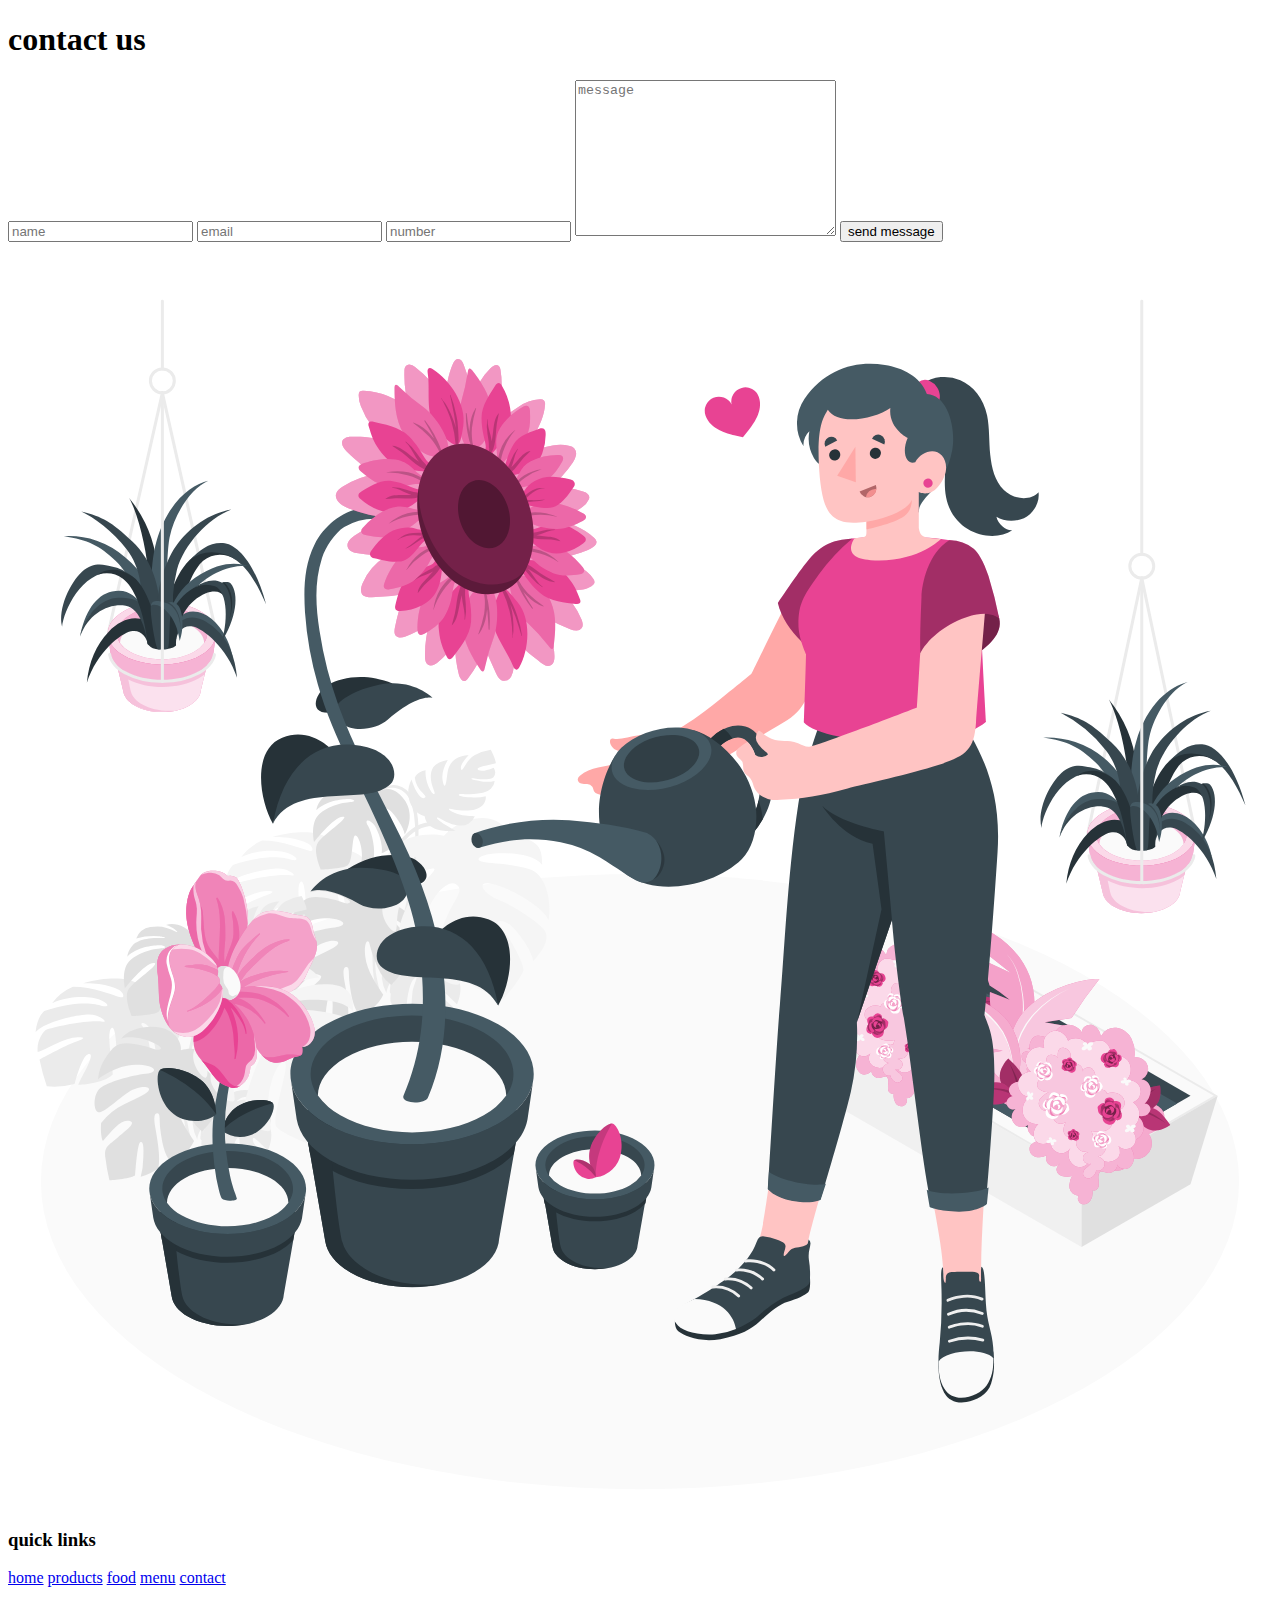
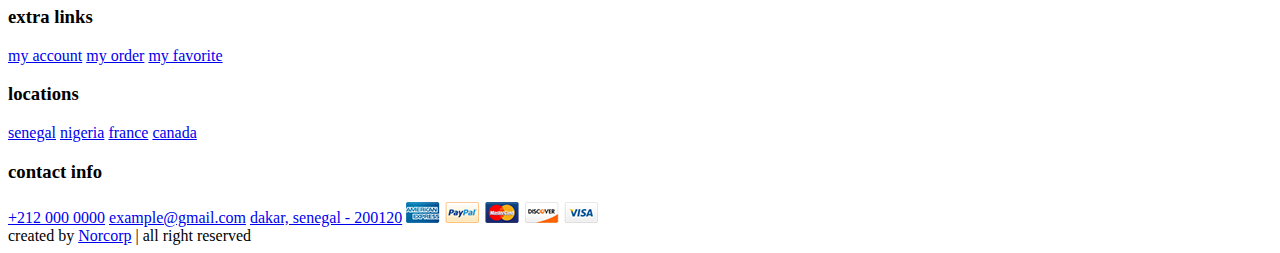
<file: pages/contact.html>
<!DOCTYPE html>
<html lang="en">
<head>
    <meta charset="UTF-8">
    <meta http-equiv="X-UA-Compatible" content="IE=edge">
    <meta name="viewport" content="width=device-width, initial-scale=1.0">
    <title>Contact</title>
</head>
<body>

    <section class="contact">

        <h1 class="heading"><span> contact </span> us </h1>

        <div class="row">
            <form action="">
                <input type="text" placeholder="name" class="box">
                <input type="email" placeholder="email" class="box">
                <input type="number" placeholder="number" class="box">
                <textarea name="" class="box" placeholder="message" id="" cols="30" rows="10"></textarea>
                <input type="submit" value="send message" class="btn">
            </form>
            <div class="image">
                <img src="../images/contact-img.svg" alt="">
            </div>
        </div>

    </section>

    <!-- Footer -->
    <section class="footer">
        <div class="box-container">
            <div class="box">
                <h3>quick links</h3>
                <a href="#">home</a>
                <a href="#">products</a>
                <a href="#">food</a>
                <a href="#">menu</a>
                <a href="#">contact</a>
            </div>

            <div class="box">
                <h3>extra links</h3>
                <a href="#">my account</a>
                <a href="#">my order</a>
                <a href="#">my favorite</a>
            </div>

            <div class="box">
                <h3>locations</h3>
                <a href="#">senegal</a>
                <a href="#">nigeria</a>
                <a href="#">france</a>
                <a href="#">canada</a>
            </div>

            <div class="box">
                <h3>contact info</h3>
                <a href="#">+212 000 0000</a>
                <a href="#">example@gmail.com</a>
                <a href="#">dakar, senegal - 200120</a>
                <img src="../images/payment.png" alt="">
            </div>
        </div>
        <div class="credit">created by <span><a href="#">Norcorp</a></span> | all right reserved</div>
    </section>
    <!-- Footer -->
    
</body>
</html>
</file>
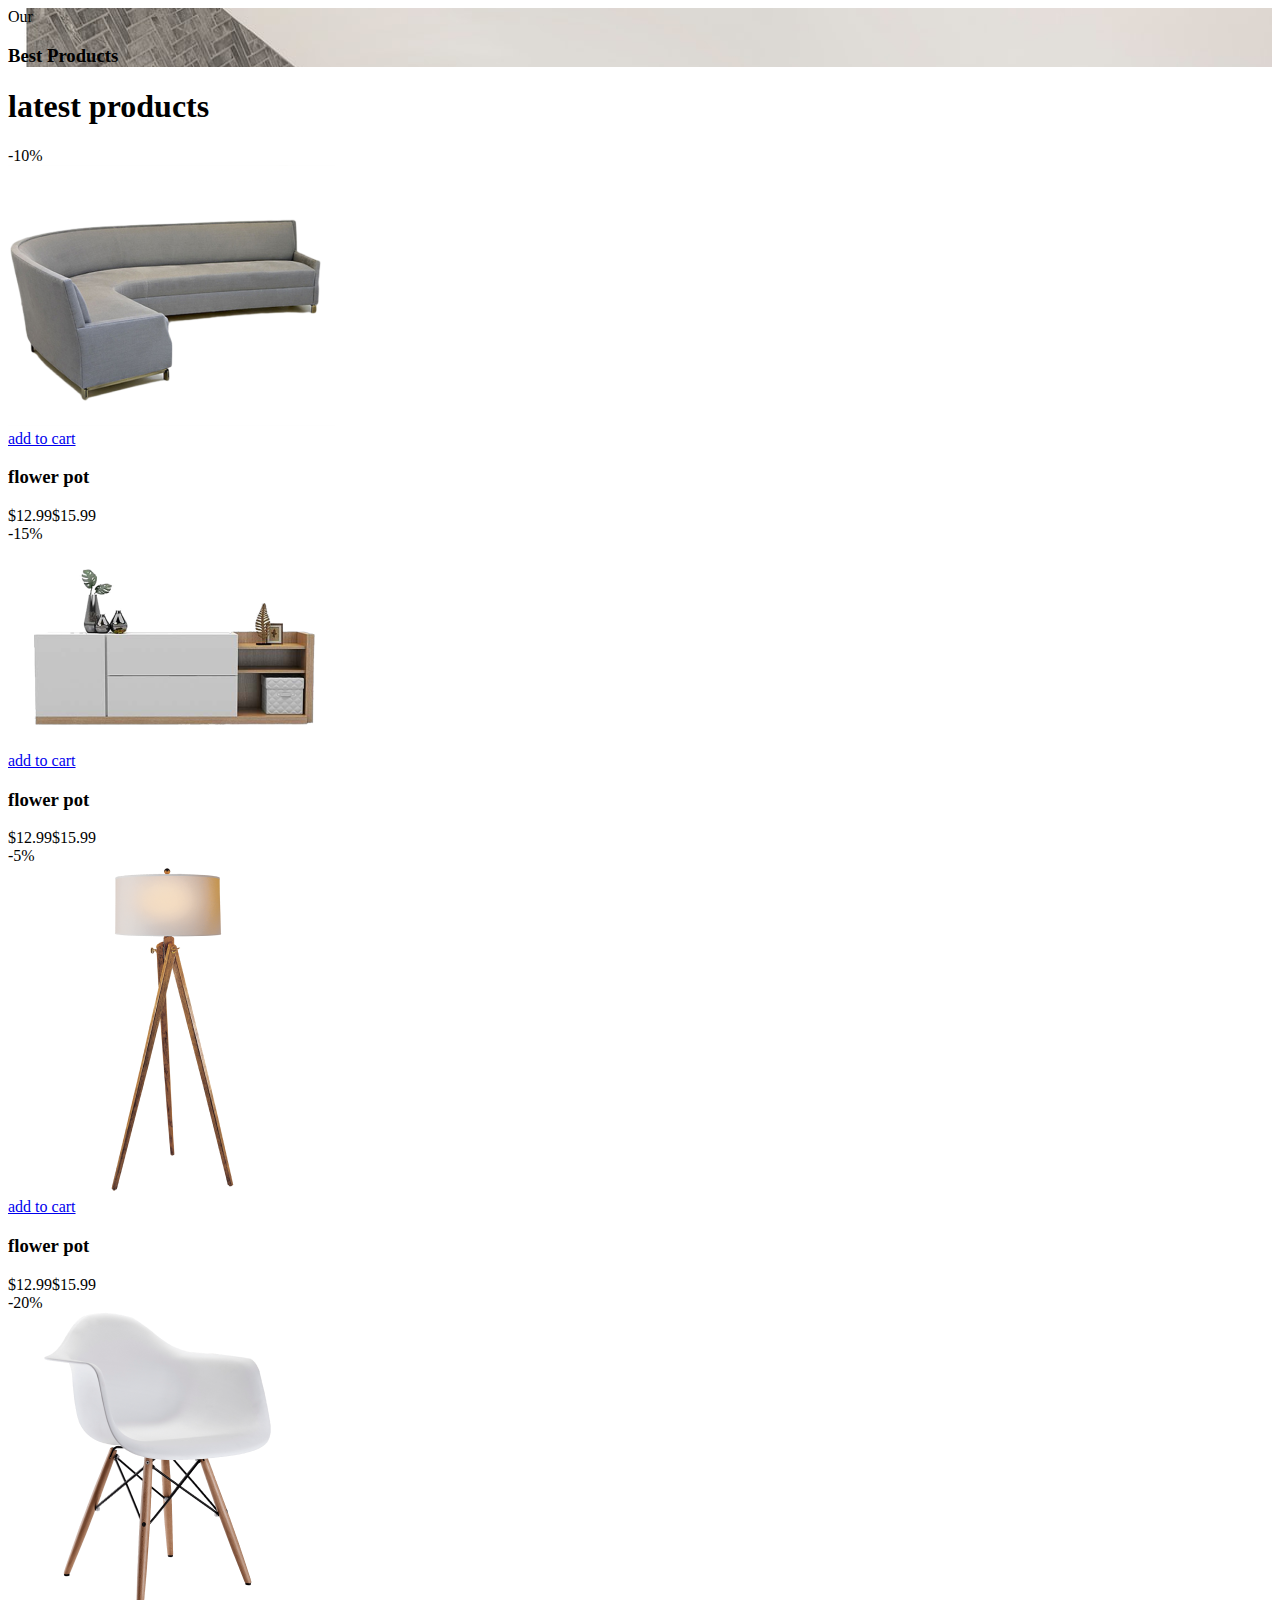
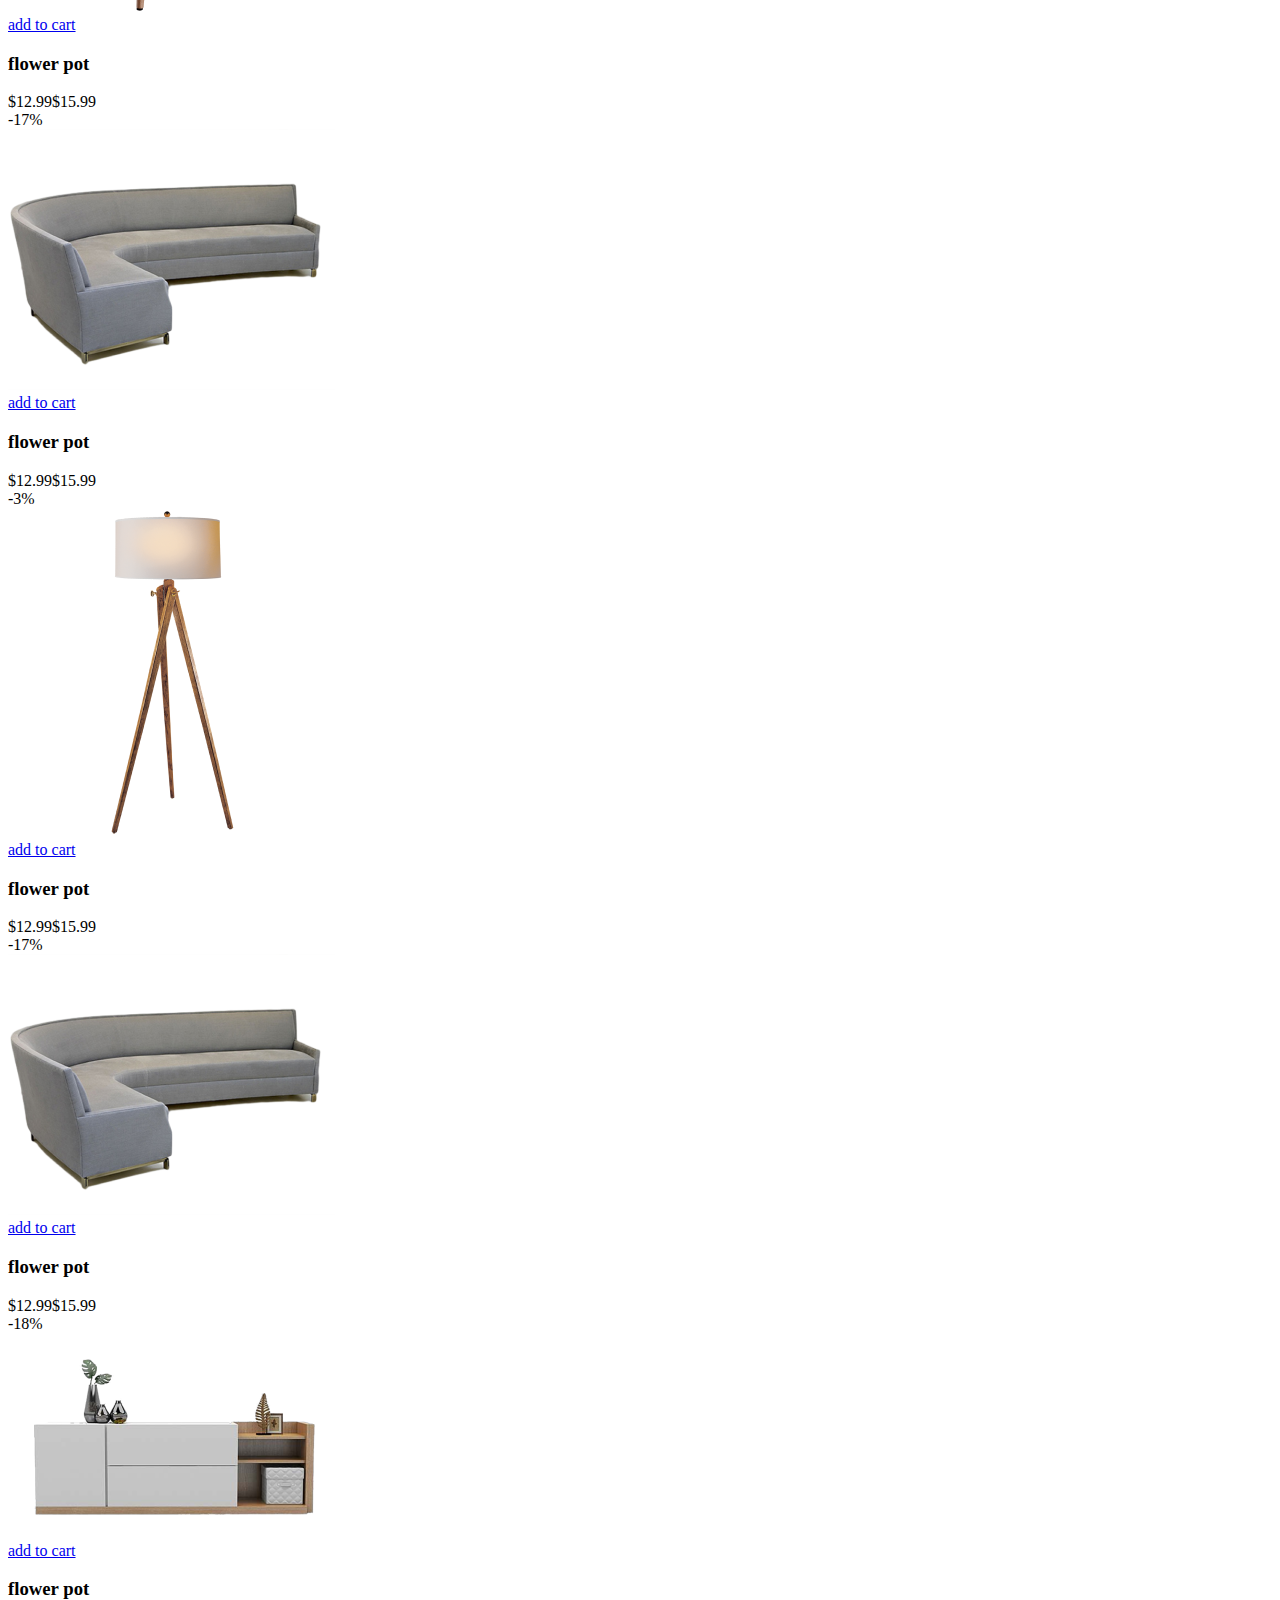
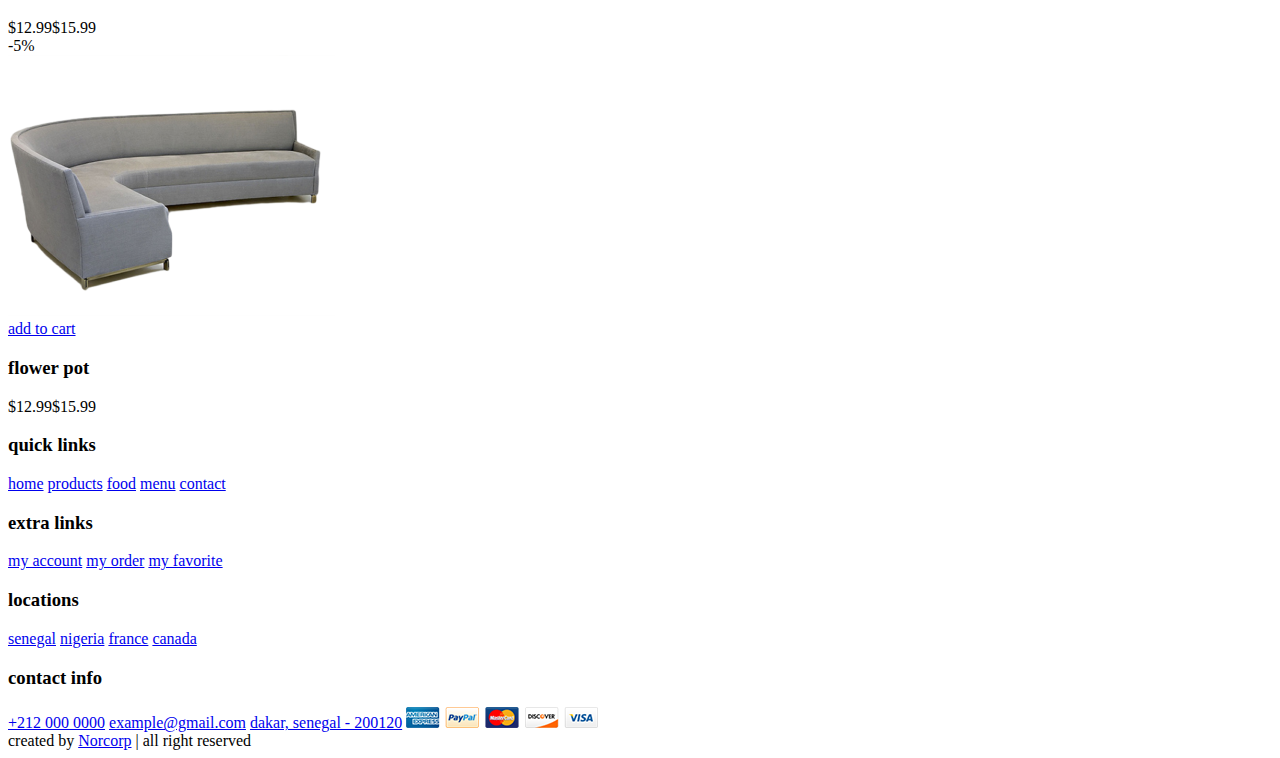
<file: pages/products.html>
<!DOCTYPE html>
<html lang="en">
<head>
    <meta charset="UTF-8">
    <meta http-equiv="X-UA-Compatible" content="IE=edge">
    <meta name="viewport" content="width=device-width, initial-scale=1.0">
    <title>A propos</title>
</head>
<body>

    <!-- Home Section -->
    <section class="home" id="home">
        <div class="home-slider">
            <div class="swiper-wrapper">

                <div class="swiper-slide slide" style="background: url(../images/1.jpg) no-repeat;">
                    <div class="content">
                        <span>Our</span>
                        <h3>Best Products</h3>
                    </div>
                </div>

            </div>
        </div>
    </section>
    <!-- Home Section -->

    <section class="products">
        <h1 class="heading"> latest <span> products </span></h1>
        <div class="box-container">
            <div class="box">
                <span class="discount">-10%</span>
                <div class="image">
                    <img src="../images/kisspng-couch-sofa-bed-furniture-designer-hd-personality-of-the-sofa-5aa384d84b8ba6 1.png" alt="">
                    <div class="icons">
                        <a href="#" class="fas fa-heart"></a>
                        <a href="#" class="cart-btn">add to cart</a>
                        <a href="#" class="fas fa-share"></a>
                    </div>
                </div>
                <div class="content">
                    <h3>flower pot</h3>
                    <div class="price">$12.99<span>$15.99</span></div>
                </div>
            </div>

            <div class="box">
                <span class="discount">-15%</span>
                <div class="image">
                    <img src="../images/kisspng-table-wardrobe-furniture-living-room-bedroom-tv-cabinet-material-download-5a8126deee57a4 1.png" alt="">
                    <div class="icons">
                        <a href="#" class="fas fa-heart"></a>
                        <a href="#" class="cart-btn">add to cart</a>
                        <a href="#" class="fas fa-share"></a>
                    </div>
                </div>
                <div class="content">
                    <h3>flower pot</h3>
                    <div class="price">$12.99<span>$15.99</span></div>
                </div>
            </div>

            <div class="box">
                <span class="discount">-5%</span>
                <div class="image">
                    <img src="../images/kisspng-table-lamp-floor-tripod-wood-lamp-5ac0f4e25b63a0 1.png" alt="">
                    <div class="icons">
                        <a href="#" class="fas fa-heart"></a>
                        <a href="#" class="cart-btn">add to cart</a>
                        <a href="#" class="fas fa-share"></a>
                    </div>
                </div>
                <div class="content">
                    <h3>flower pot</h3>
                    <div class="price">$12.99<span>$15.99</span></div>
                </div>
            </div>

            <div class="box">
                <span class="discount">-20%</span>
                <div class="image">
                    <img src="../images/kisspng-eames-lounge-chair-table-charles-and-ray-eames-chair-5ad2f90b0af8f8 1.png" alt="">
                    <div class="icons">
                        <a href="#" class="fas fa-heart"></a>
                        <a href="#" class="cart-btn">add to cart</a>
                        <a href="#" class="fas fa-share"></a>
                    </div>
                </div>
                <div class="content">
                    <h3>flower pot</h3>
                    <div class="price">$12.99<span>$15.99</span></div>
                </div>
            </div>

            <div class="box">
                <span class="discount">-17%</span>
                <div class="image">
                    <img src="../images/kisspng-couch-sofa-bed-furniture-designer-hd-personality-of-the-sofa-5aa384d84b8ba6 1.png" alt="">
                    <div class="icons">
                        <a href="#" class="fas fa-heart"></a>
                        <a href="#" class="cart-btn">add to cart</a>
                        <a href="#" class="fas fa-share"></a>
                    </div>
                </div>
                <div class="content">
                    <h3>flower pot</h3>
                    <div class="price">$12.99<span>$15.99</span></div>
                </div>
            </div>

            <div class="box">
                <span class="discount">-3%</span>
                <div class="image">
                    <img src="../images/kisspng-table-lamp-floor-tripod-wood-lamp-5ac0f4e25b63a0 1.png" alt="">
                    <div class="icons">
                        <a href="#" class="fas fa-heart"></a>
                        <a href="#" class="cart-btn">add to cart</a>
                        <a href="#" class="fas fa-share"></a>
                    </div>
                </div>
                <div class="content">
                    <h3>flower pot</h3>
                    <div class="price">$12.99<span>$15.99</span></div>
                </div>
            </div>

            <div class="box">
                <span class="discount">-17%</span>
                <div class="image">
                    <img src="../images/kisspng-couch-sofa-bed-furniture-designer-hd-personality-of-the-sofa-5aa384d84b8ba6 1.png" alt="">
                    <div class="icons">
                        <a href="#" class="fas fa-heart"></a>
                        <a href="#" class="cart-btn">add to cart</a>
                        <a href="#" class="fas fa-share"></a>
                    </div>
                </div>
                <div class="content">
                    <h3>flower pot</h3>
                    <div class="price">$12.99<span>$15.99</span></div>
                </div>
            </div>

            <div class="box">
                <span class="discount">-18%</span>
                <div class="image">
                    <img src="../images/kisspng-table-wardrobe-furniture-living-room-bedroom-tv-cabinet-material-download-5a8126deee57a4 1.png" alt="">
                    <div class="icons">
                        <a href="#" class="fas fa-heart"></a>
                        <a href="#" class="cart-btn">add to cart</a>
                        <a href="#" class="fas fa-share"></a>
                    </div>
                </div>
                <div class="content">
                    <h3>flower pot</h3>
                    <div class="price">$12.99<span>$15.99</span></div>
                </div>
            </div>

            <div class="box">
                <span class="discount">-5%</span>
                <div class="image">
                    <img src="../images/kisspng-couch-sofa-bed-furniture-designer-hd-personality-of-the-sofa-5aa384d84b8ba6 1.png" alt="">
                    <div class="icons">
                        <a href="#" class="fas fa-heart"></a>
                        <a href="#" class="cart-btn">add to cart</a>
                        <a href="#" class="fas fa-share"></a>
                    </div>
                </div>
                <div class="content">
                    <h3>flower pot</h3>
                    <div class="price">$12.99<span>$15.99</span></div>
                </div>
            </div>
        </div>
    </section>

    <!-- Footer -->
    <section class="footer">
        <div class="box-container">
            <div class="box">
                <h3>quick links</h3>
                <a href="#">home</a>
                <a href="#">products</a>
                <a href="#">food</a>
                <a href="#">menu</a>
                <a href="#">contact</a>
            </div>

            <div class="box">
                <h3>extra links</h3>
                <a href="#">my account</a>
                <a href="#">my order</a>
                <a href="#">my favorite</a>
            </div>

            <div class="box">
                <h3>locations</h3>
                <a href="#">senegal</a>
                <a href="#">nigeria</a>
                <a href="#">france</a>
                <a href="#">canada</a>
            </div>

            <div class="box">
                <h3>contact info</h3>
                <a href="#">+212 000 0000</a>
                <a href="#">example@gmail.com</a>
                <a href="#">dakar, senegal - 200120</a>
                <img src="../images/payment.png" alt="">
            </div>
        </div>
        <div class="credit">created by <span><a href="#">Norcorp</a></span> | all right reserved</div>
    </section>
    <!-- Footer -->
    
</body>
</html>
</file>
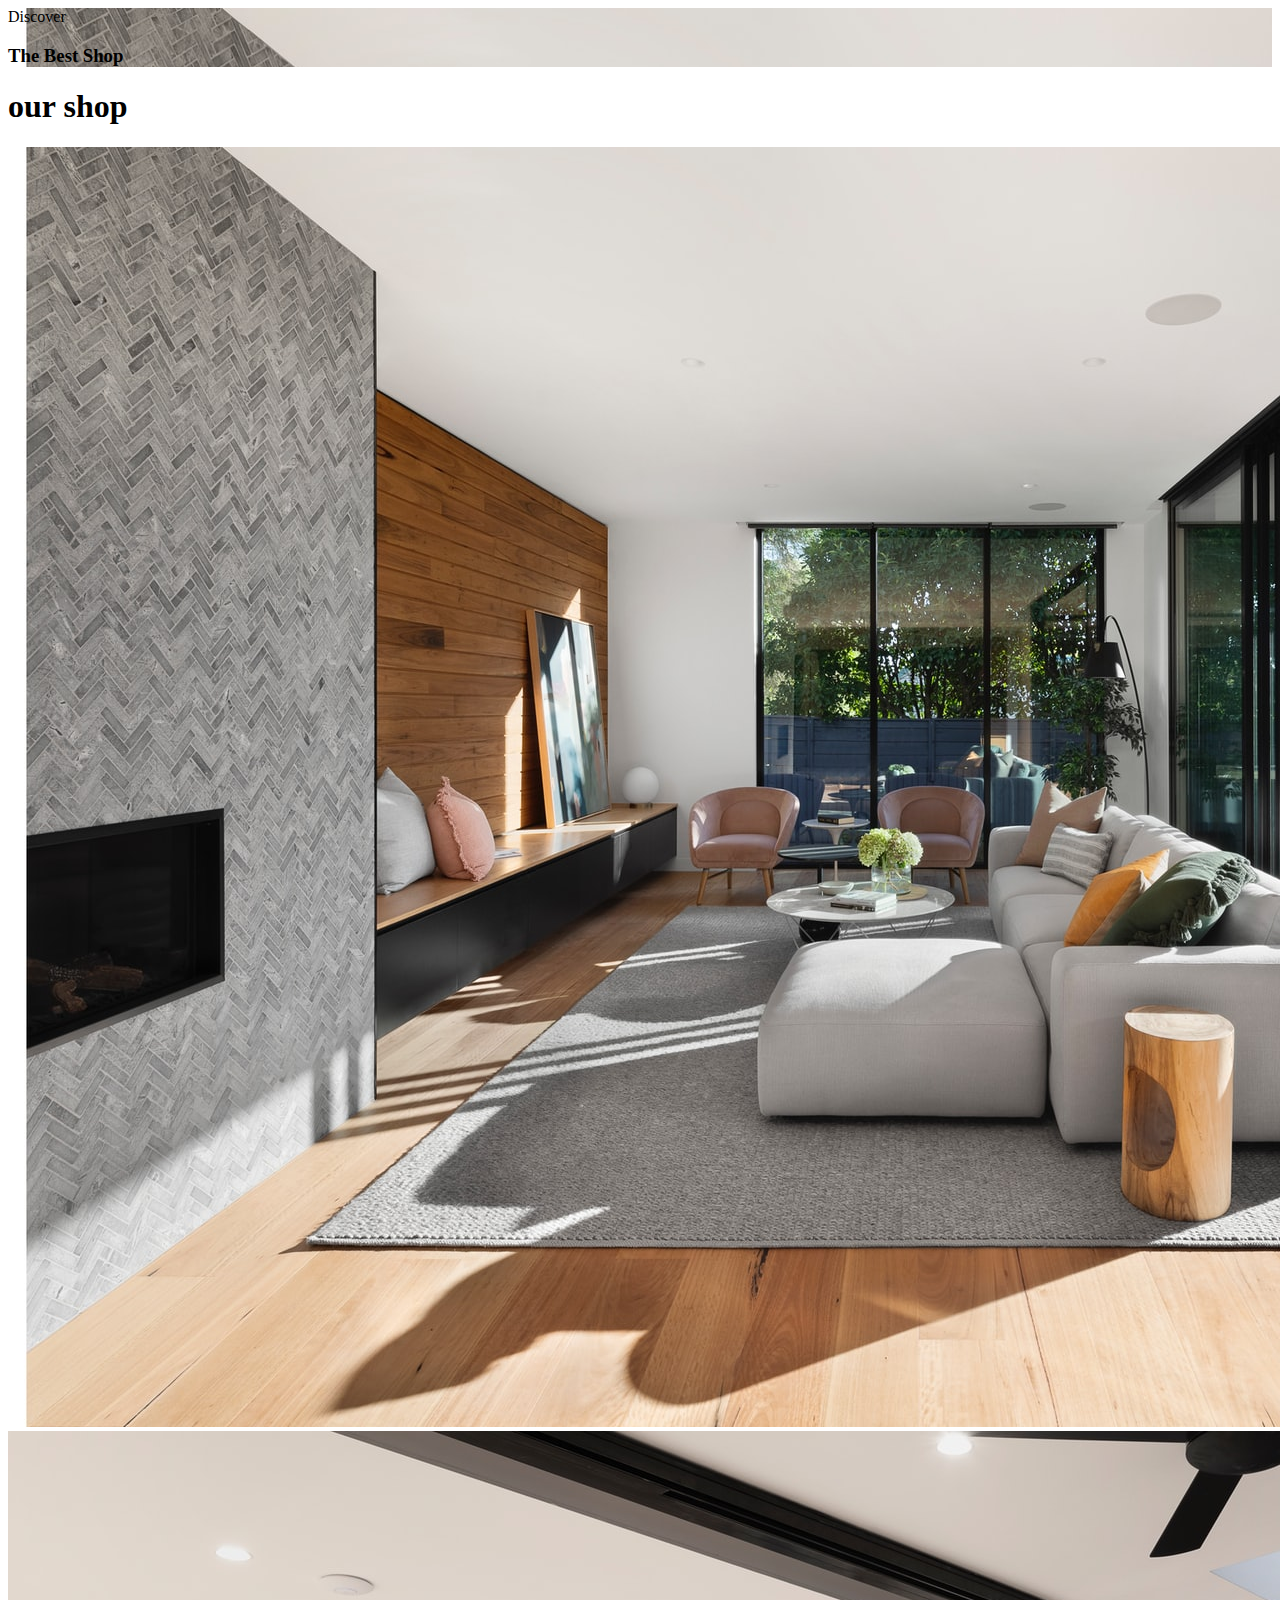
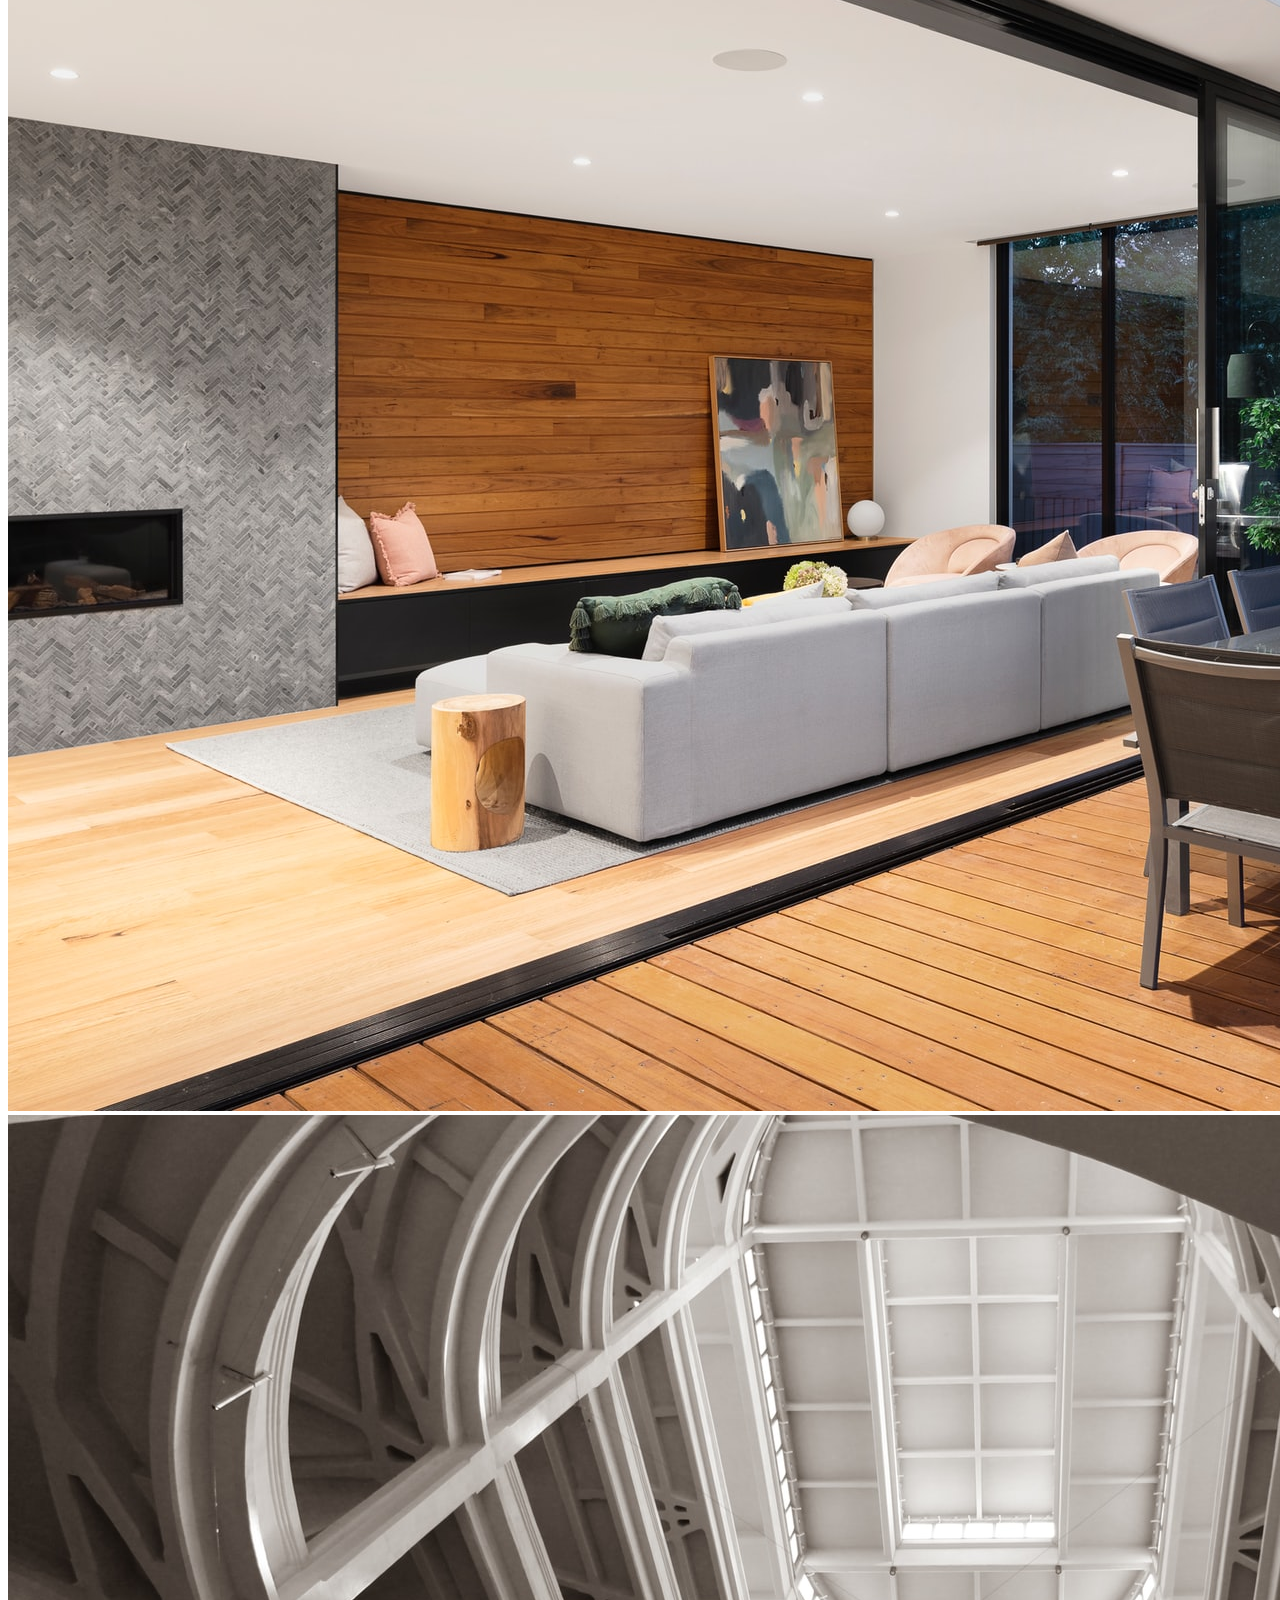
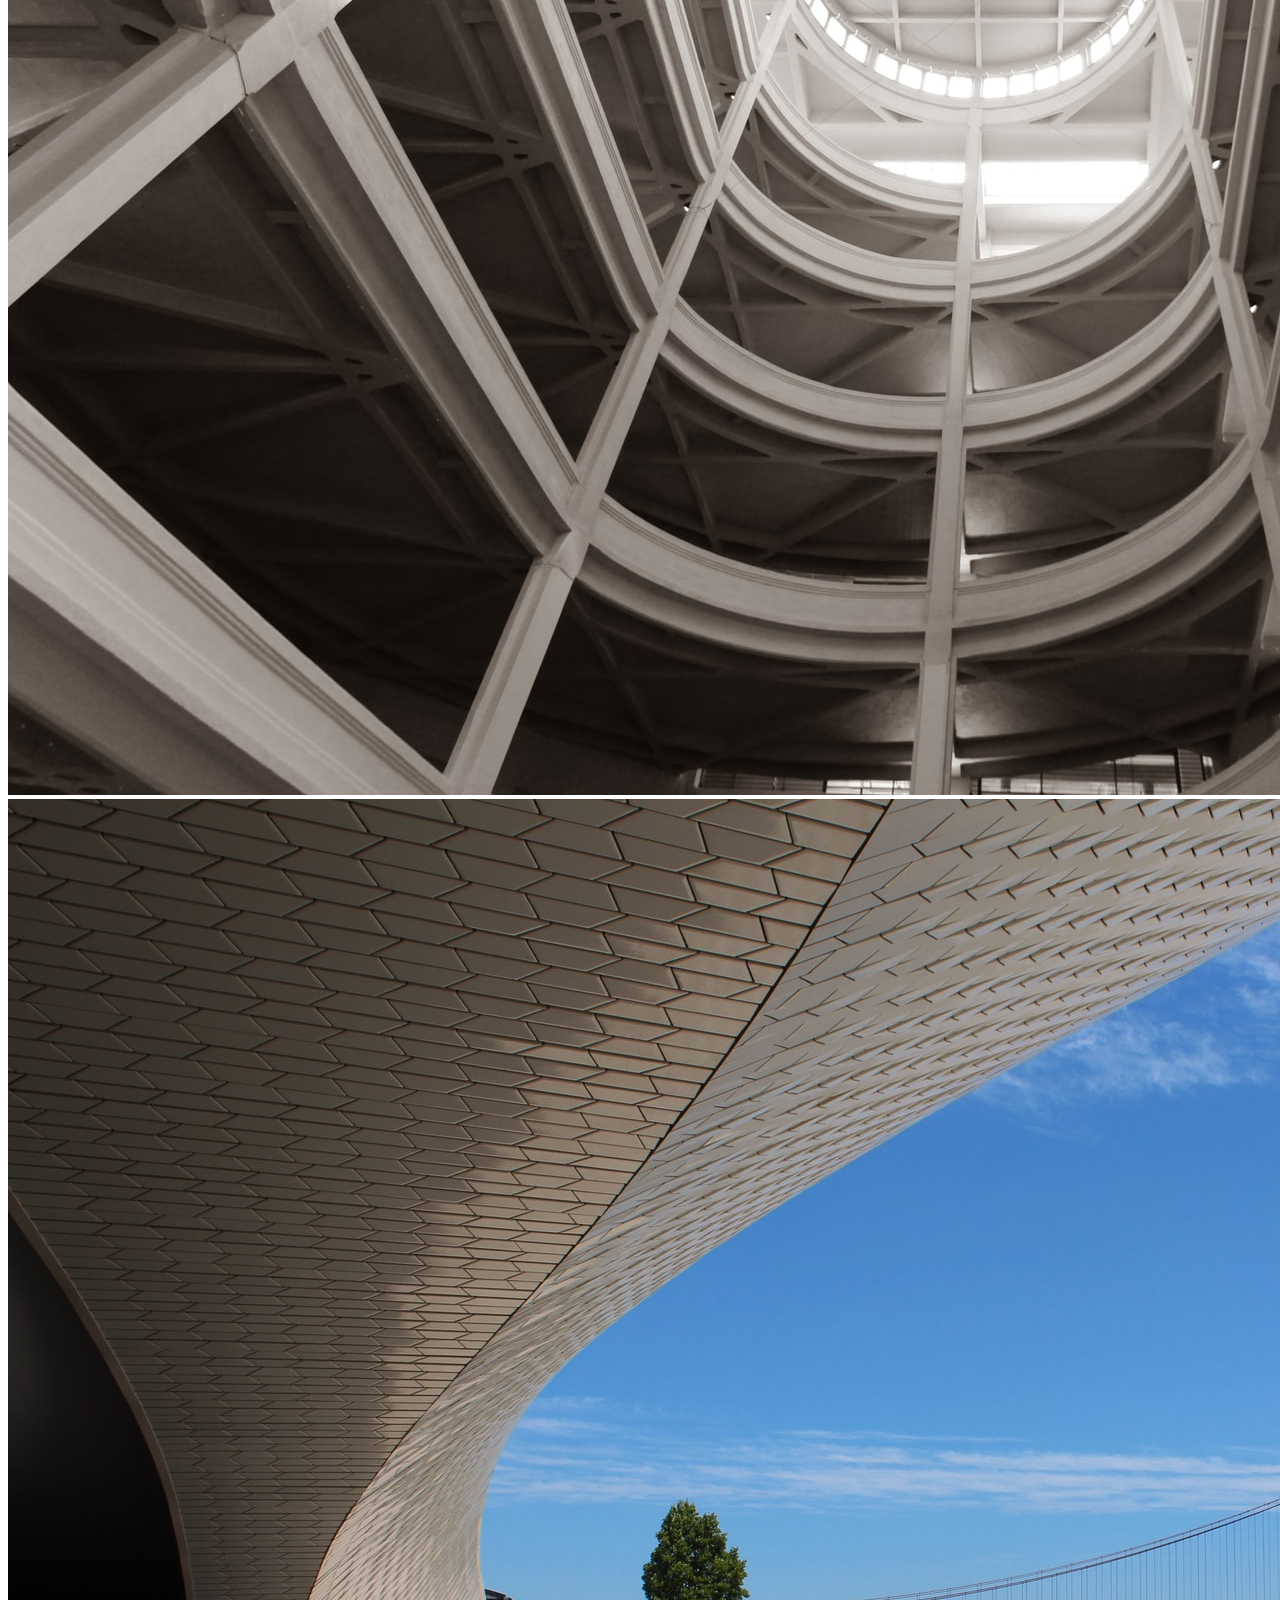
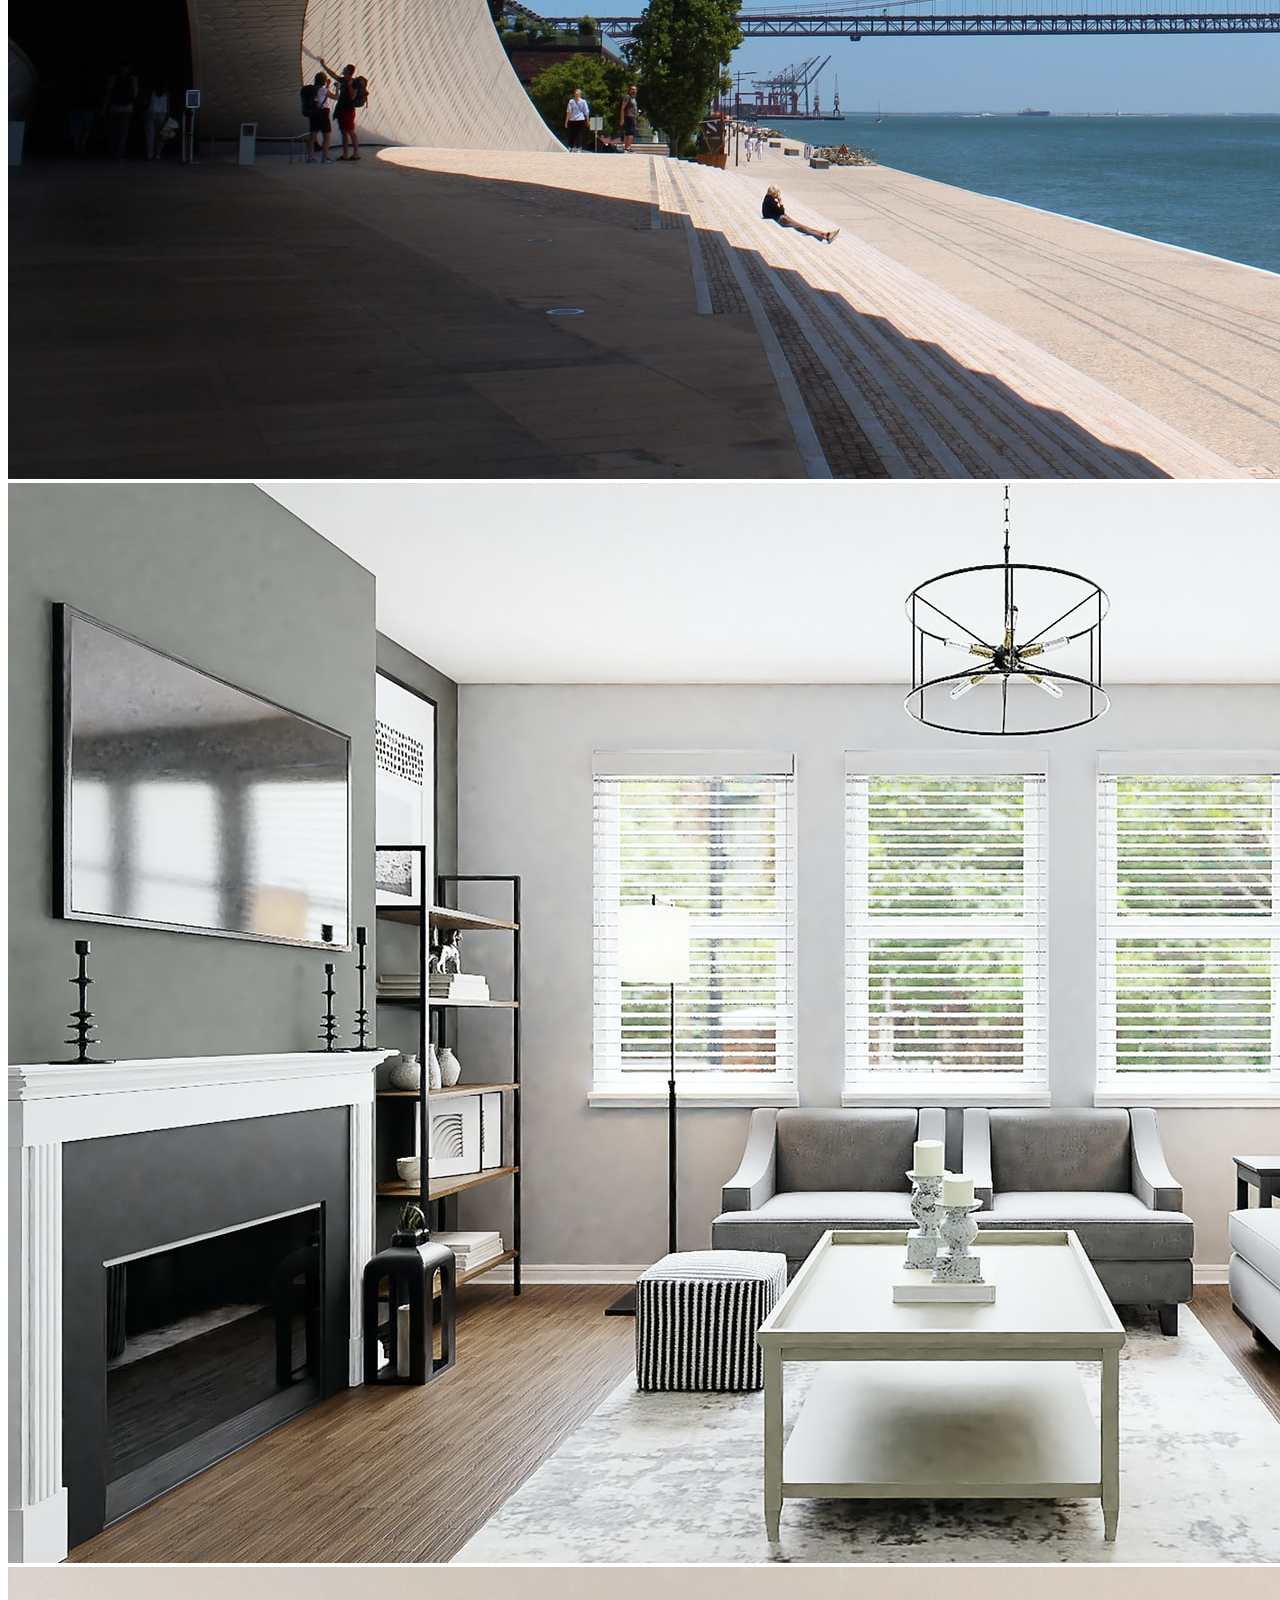
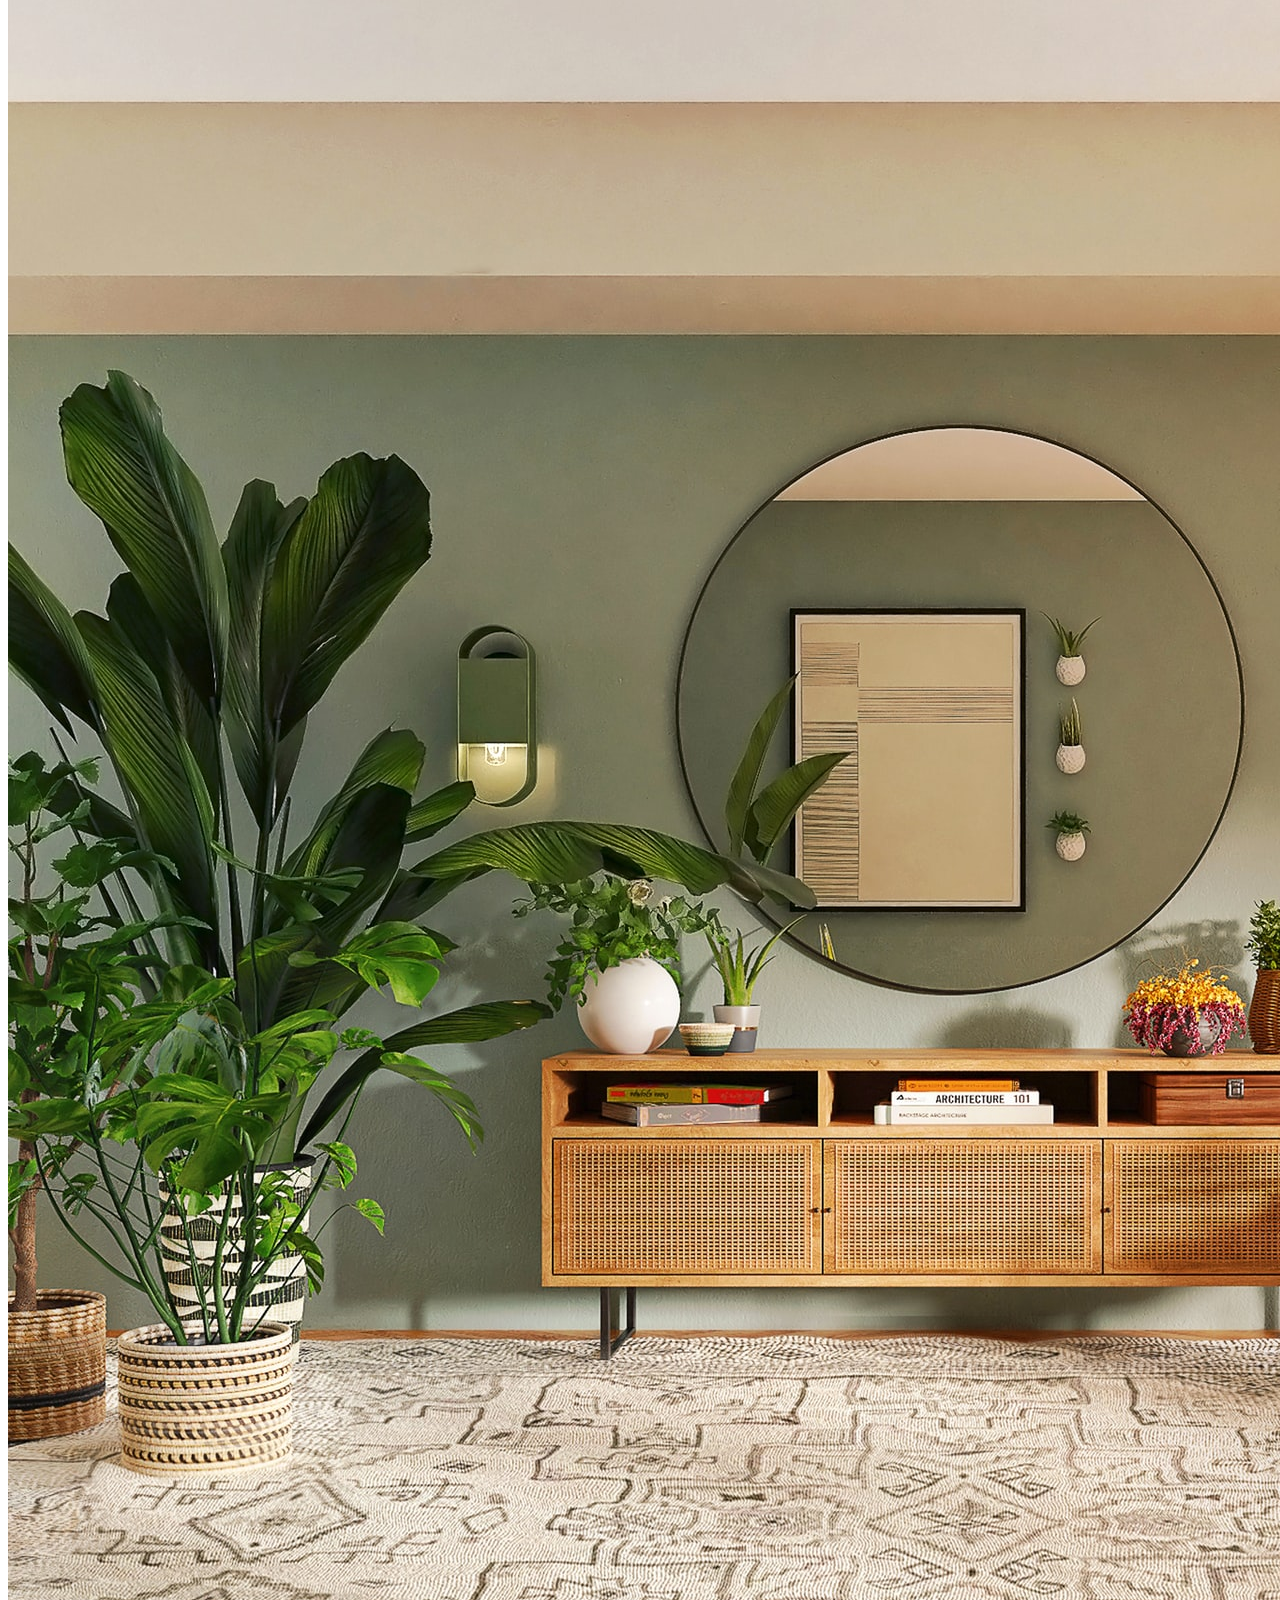
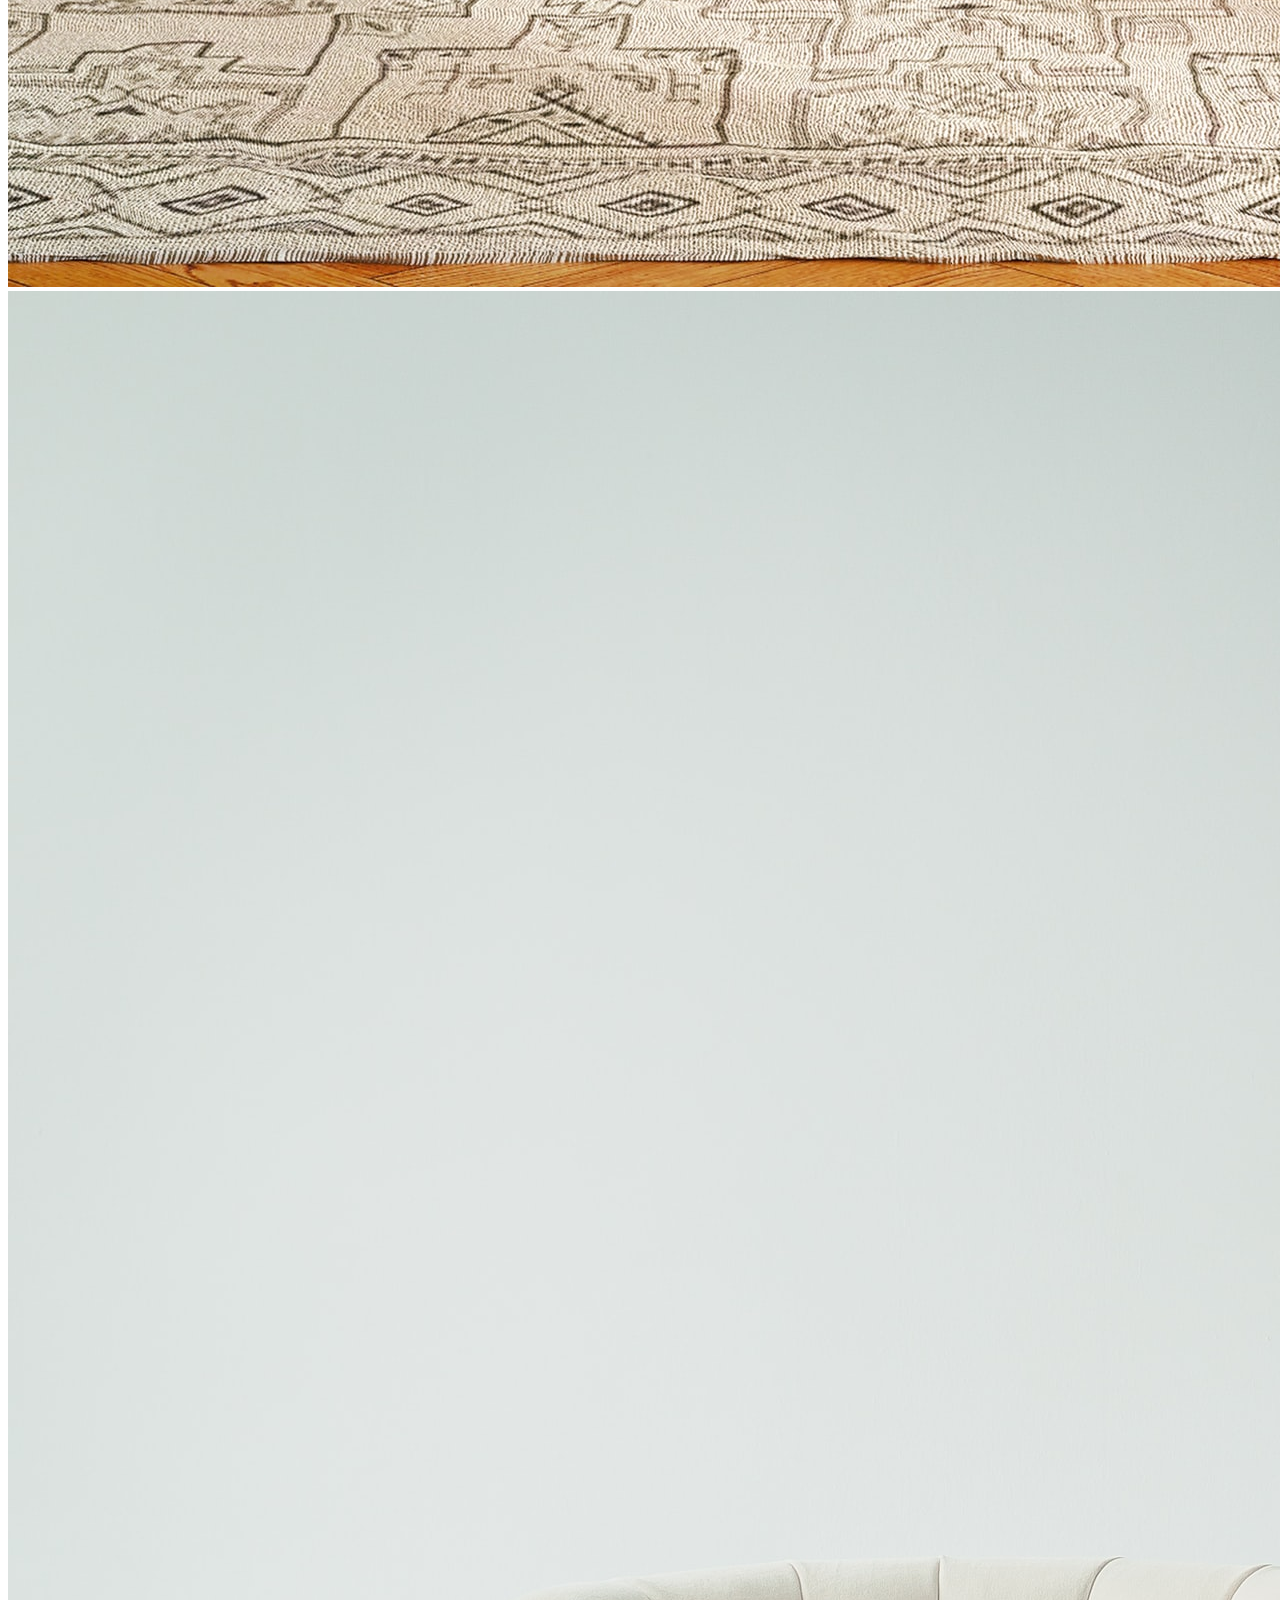
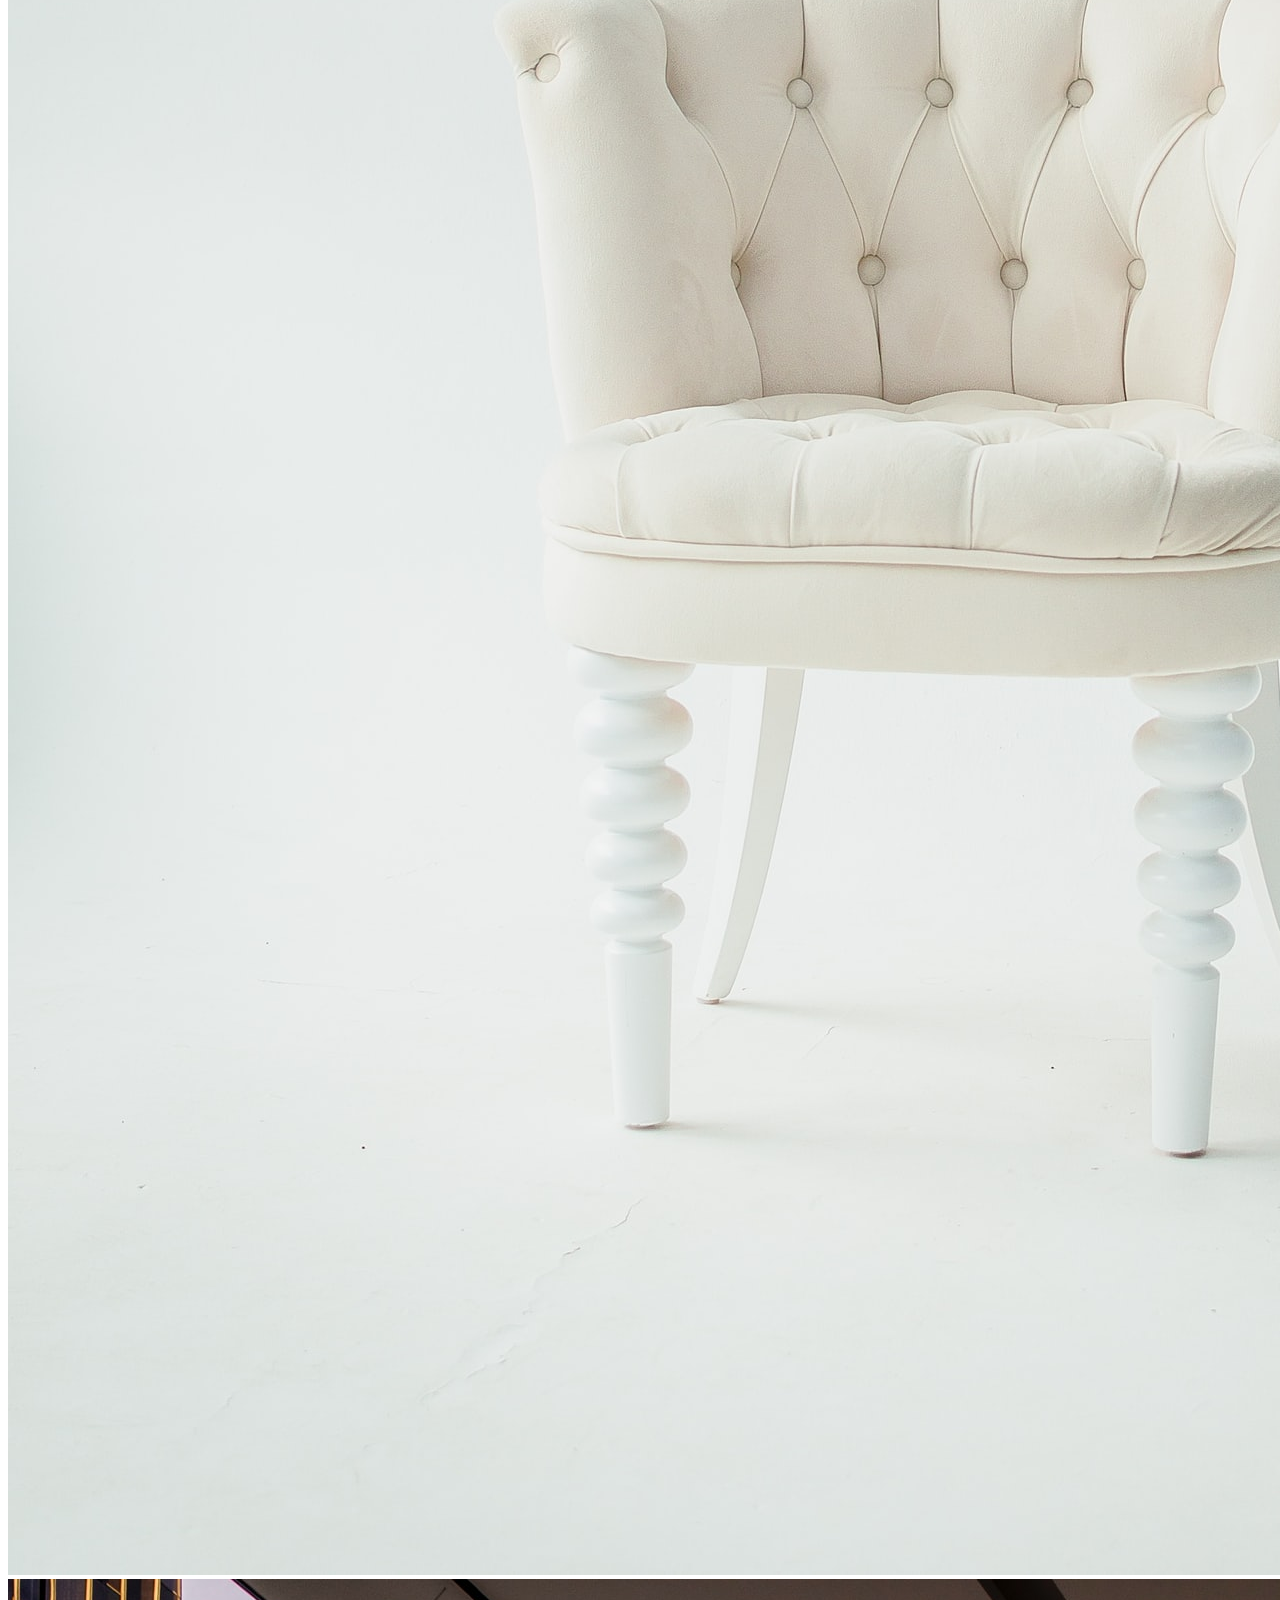
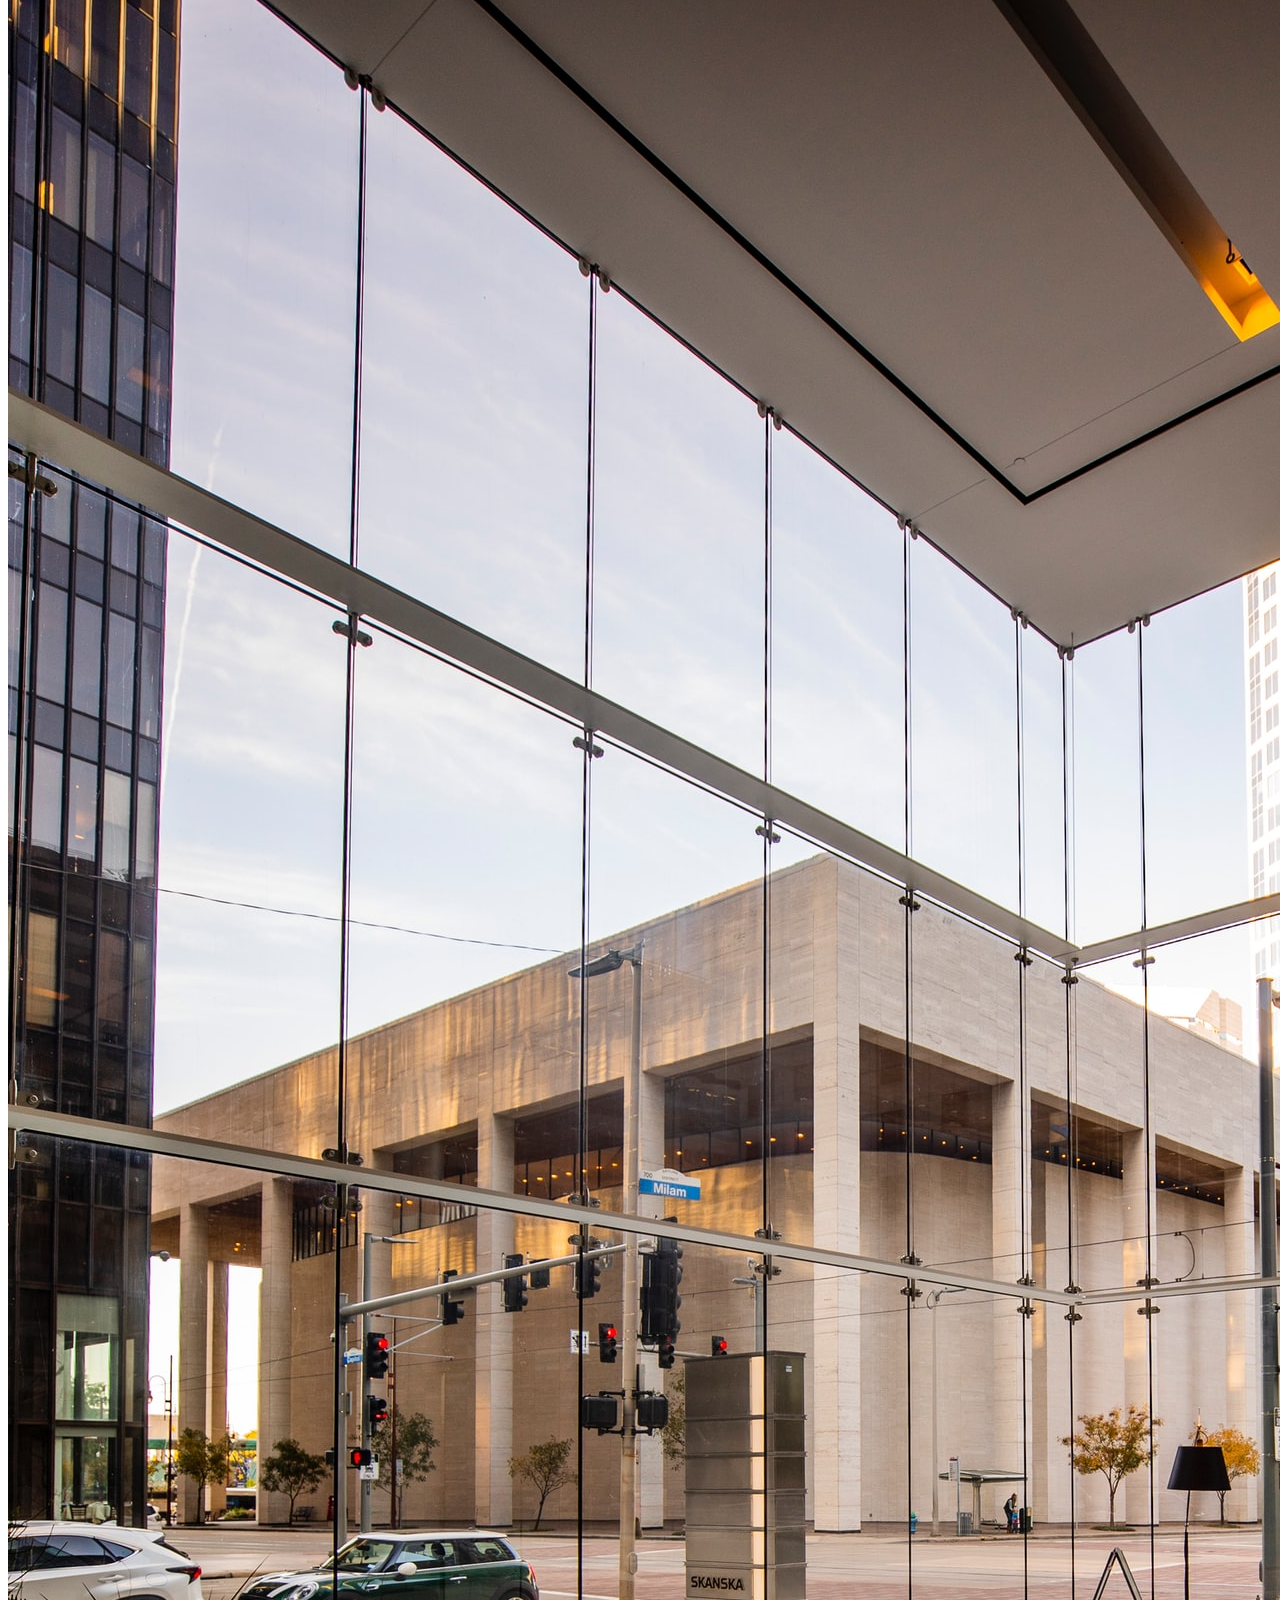
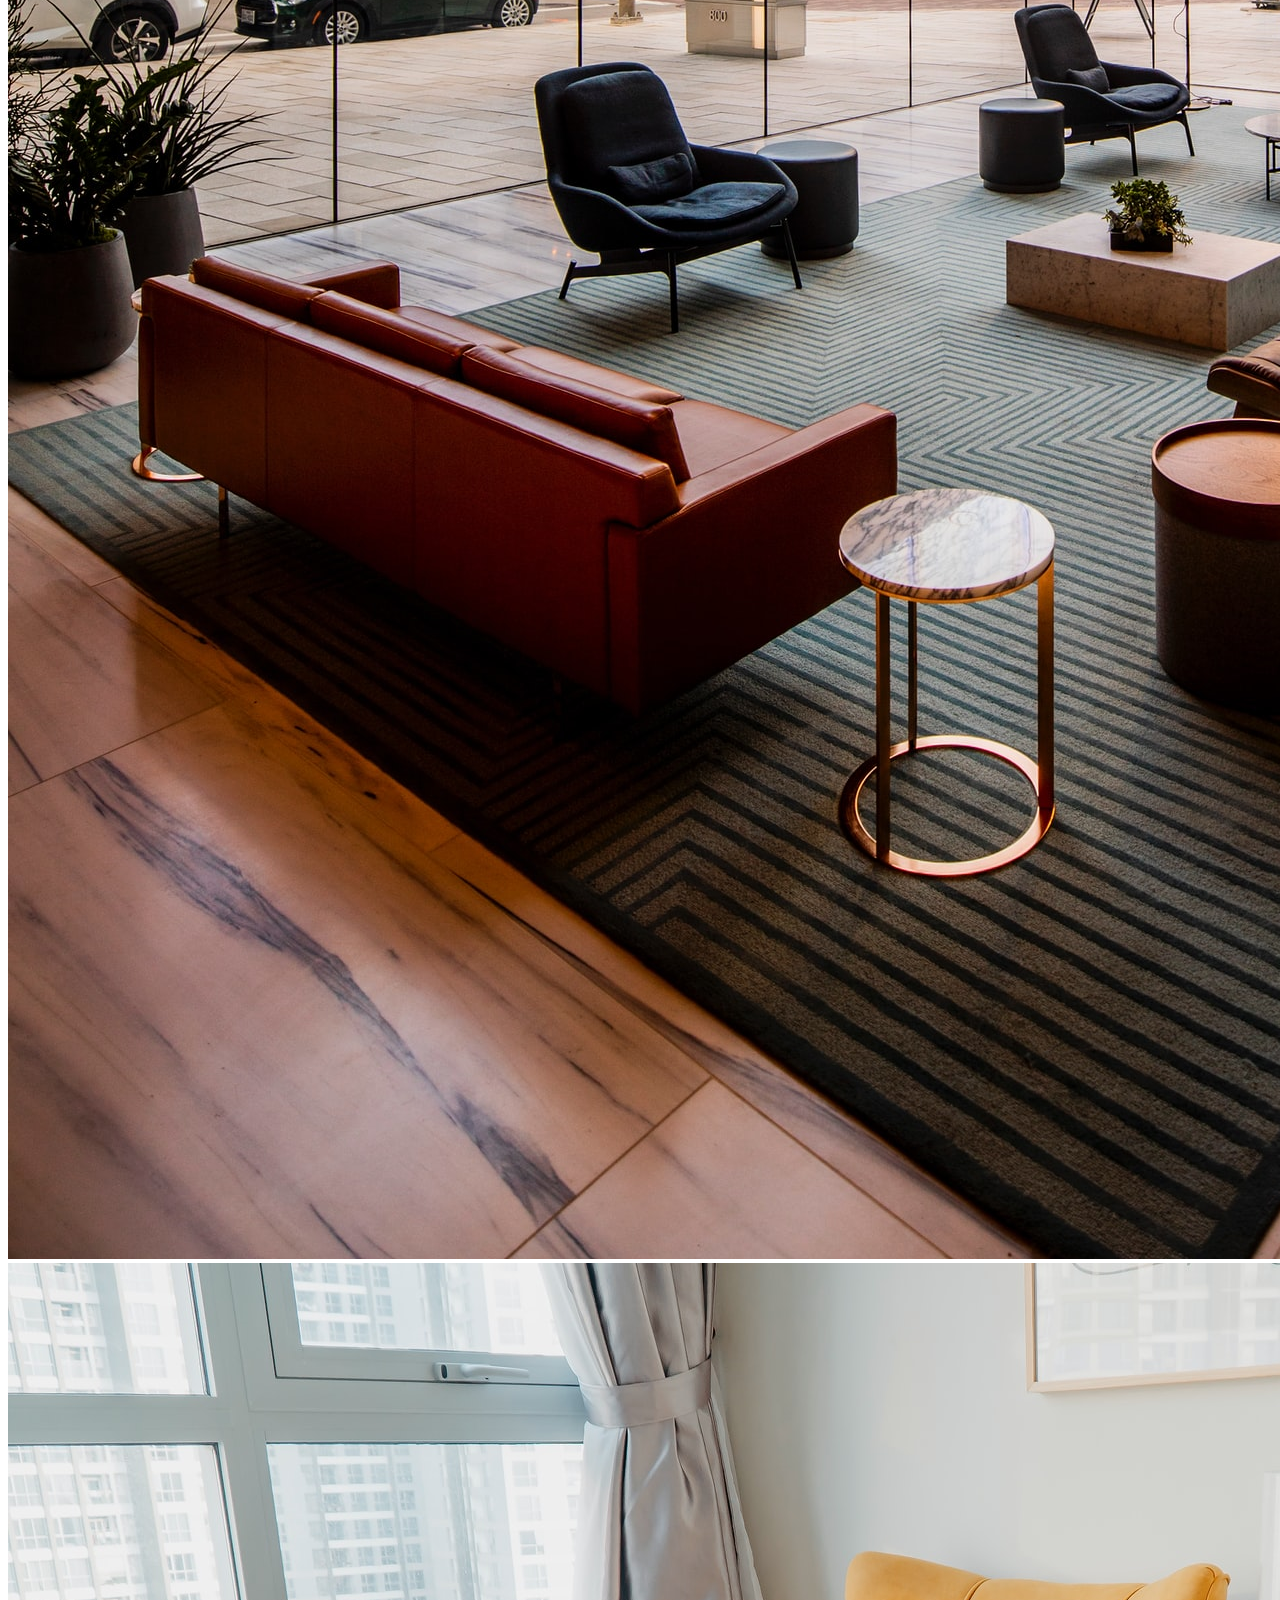
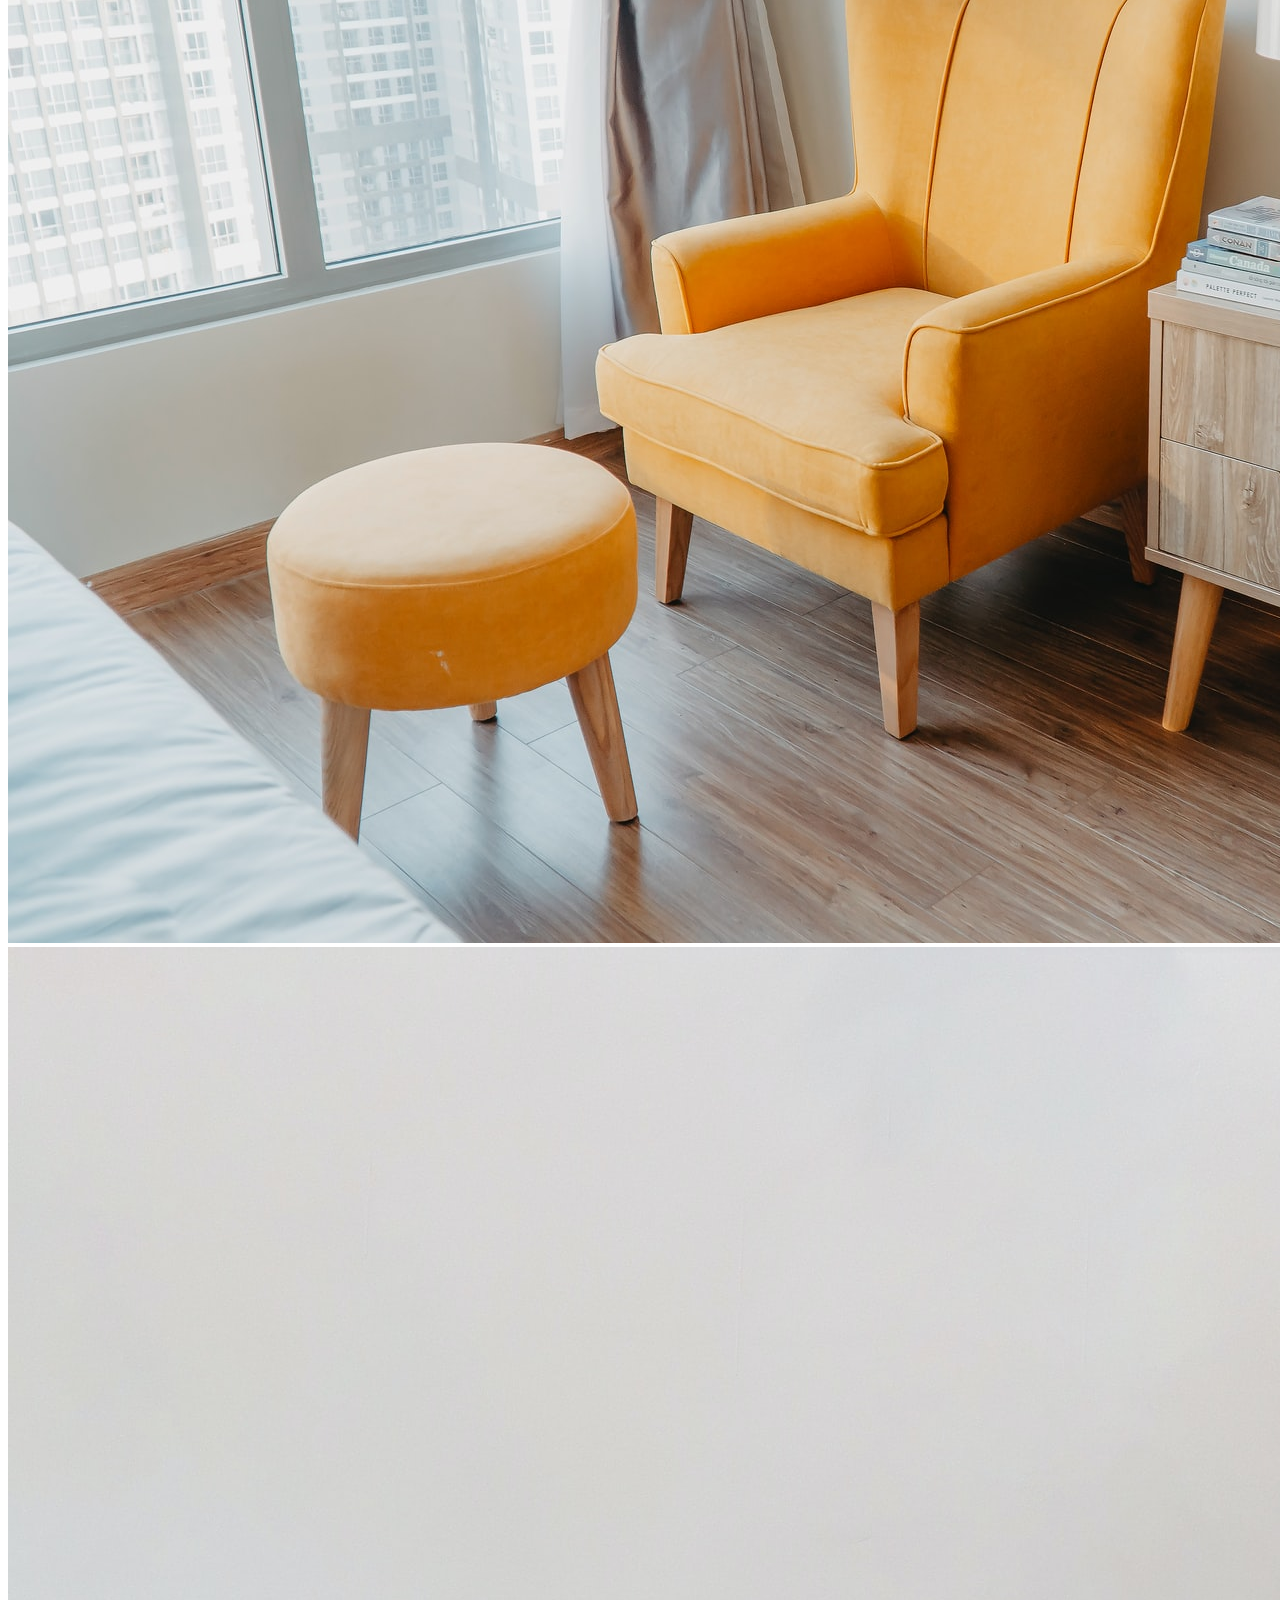
<file: pages/shop.html>
<!DOCTYPE html>
<html lang="en">
<head>
    <meta charset="UTF-8">
    <meta http-equiv="X-UA-Compatible" content="IE=edge">
    <meta name="viewport" content="width=device-width, initial-scale=1.0">

    <title>Menu</title>
</head>
<body>

    <!-- Home Section -->
    <section class="home" id="home">
        <div class="home-slider">
            <div class="swiper-wrapper">

                <div class="swiper-slide slide" style="background: url(../images/1.jpg) no-repeat;">
                    <div class="content">
                        <span>Discover</span>
                        <h3>The Best Shop</h3>
                    </div>
                </div>

            </div>
        </div>
    </section>
    <!-- Home Section -->

    <!-- Project -->
    <section class="project">
        <h1 class="heading">our shop</h1>

        <div class="box-container">

            <div class="box">
                <a href="../images/1.jpg" title="house">
                    <img src="../images/1.jpg" alt="">
                </a>
            </div>

            <div class="box">
                <a href="../images/2.jpg" title="hall">
                    <img src="../images/2.jpg" alt="">
                </a>
            </div>

            <div class="box">
                <a href="../images/3.jpg" title="pule">
                    <img src="../images/3.jpg" alt="">
                </a>
            </div>

            <div class="box">
                <a href="../images/4.jpg" title="kitchen">
                    <img src="../images/4.jpg" alt="">
                </a>
            </div>

            <div class="box">
                <a href="../images/5.jpg" title="bath">
                    <img src="../images/5.jpg" alt="">
                </a>
            </div>

            <div class="box">
                <a href="../images/6.jpg" title="toilette">
                    <img src="../images/6.jpg" alt="">
                </a>
            </div>

            <div class="box">
                <a href="../images/7.jpg" title="feuteuil">
                    <img src="../images/7.jpg" alt="">
                </a>
            </div>

            <div class="box">
                <a href="../images/8.jpg" title="interior">
                    <img src="../images/8.jpg" alt="">
                </a>
            </div>

            <div class="box">
                <a href="../images/9.jpg" title="feuteuil">
                    <img src="../images/9.jpg" alt="">
                </a>
            </div>

            <div class="box">
                <a href="../images/10.jpg" title="table">
                    <img src="../images/10.jpg" alt="">
                </a>
            </div>

            <div class="box">
                <a href="../images/11.jpg" title="canapet">
                    <img src="../images/11.jpg" alt="">
                </a>
            </div>

            <div class="box">
                <a href="../images/12.jpg" title="lampe">
                    <img src="../images/12.jpg" alt="">
                </a>
            </div>

            <div class="box">
                <a href="../images/13.jpg" title="canapet">
                    <img src="../images/13.jpg" alt="">
                </a>
            </div>

            <div class="box">
                <a href="../images/14.jpg" title="canapet">
                    <img src="../images/14.jpg" alt="">
                </a>
            </div>

            <div class="box">
                <a href="../images/15.jpg" title="canapet">
                    <img src="../images/15.jpg" alt="">
                </a>
            </div>

            <div class="box">
                <a href="../images/16.jpg" title="canapet">
                    <img src="../images/16.jpg" alt="">
                </a>
            </div>

            <div class="box">
                <a href="../images/17.jpg" title="canapet">
                    <img src="../images/17.jpg" alt="">
                </a>
            </div>

            <div class="box">
                <a href="../images/18.jpg" title="canapet">
                    <img src="../images/18.jpg" alt="">
                </a>
            </div>

        </div>

    </section>
    <!-- Project -->


    <!-- Footer -->
    <section class="footer">
        <div class="box-container">
            <div class="box">
                <h3>quick links</h3>
                <a href="#">home</a>
                <a href="#">products</a>
                <a href="#">food</a>
                <a href="#">menu</a>
                <a href="#">contact</a>
            </div>

            <div class="box">
                <h3>extra links</h3>
                <a href="#">my account</a>
                <a href="#">my order</a>
                <a href="#">my favorite</a>
            </div>

            <div class="box">
                <h3>locations</h3>
                <a href="#">senegal</a>
                <a href="#">nigeria</a>
                <a href="#">france</a>
                <a href="#">canada</a>
            </div>

            <div class="box">
                <h3>contact info</h3>
                <a href="#">+212 000 0000</a>
                <a href="#">example@gmail.com</a>
                <a href="#">dakar, senegal - 200120</a>
                <img src="../images/payment.png" alt="">
            </div>
        </div>
        <div class="credit">created by <span><a href="#">Norcorp</a></span> | all right reserved</div>
    </section>
    <!-- Footer -->



</body>
</html>
</file>
